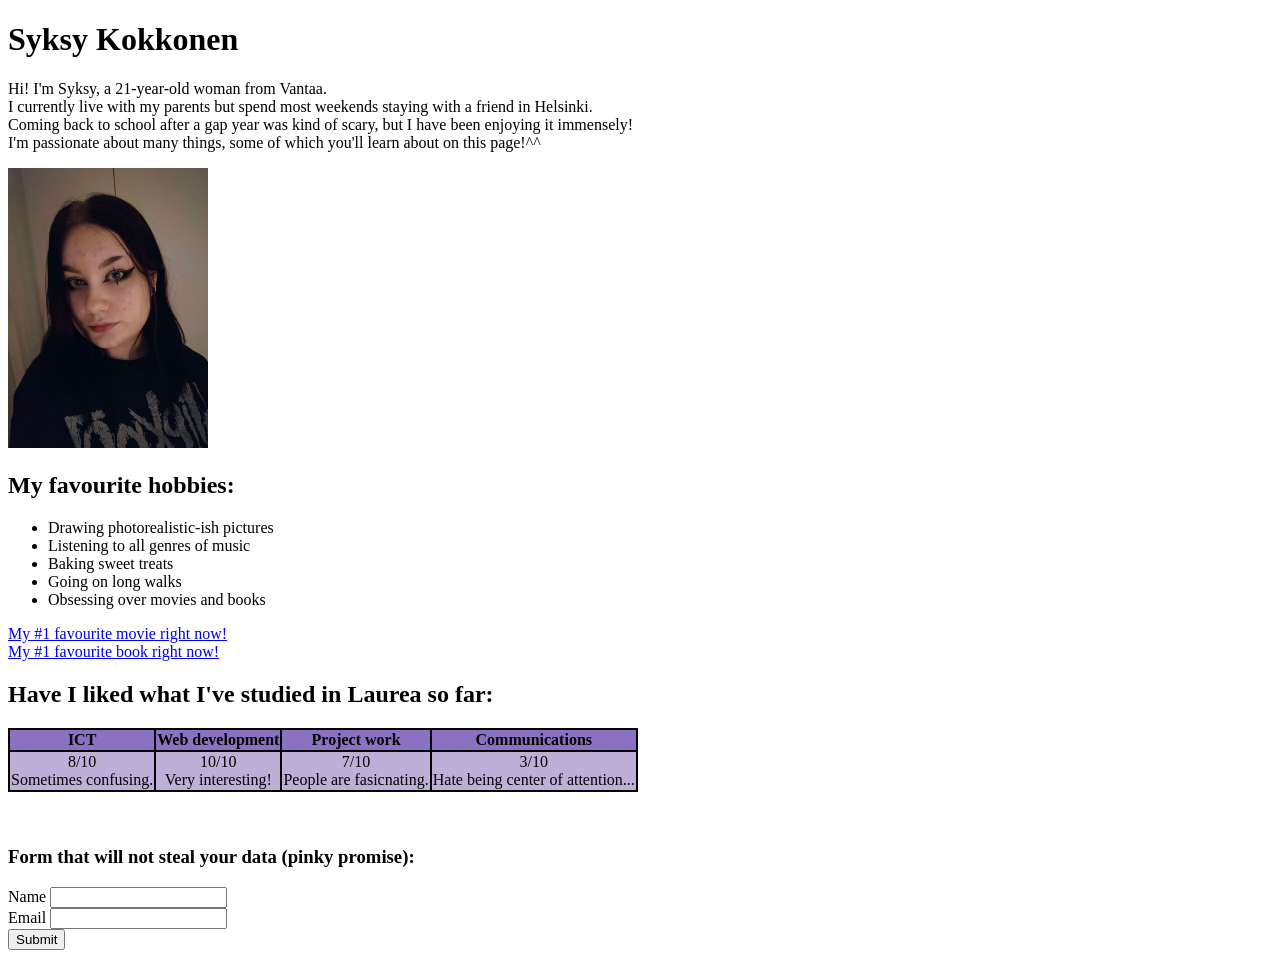
<file: WS01_HTML/index.html>
<!DOCTYPE html>
<html lang="en">

<head>
    <title>Syksy's 1st HTML page!</title>
</head>

<body>
    <h1>Syksy Kokkonen</h1>
    <p>
        Hi! I'm Syksy, a 21-year-old woman from Vantaa.<br>
        I currently live with my parents but spend most weekends staying with a friend in Helsinki. <br>
        Coming back to school after a gap year was kind of scary, but I have been enjoying it immensely!<br>
        I'm passionate about many things, some of which you'll learn about on this page!^^
    </p>
    <img src="./images/20260107_222701.jpg" alt="A picture of me!" style="width:200px; height:280px;">

<h2>My favourite hobbies:</h2>
<ul>
    <li>Drawing photorealistic-ish pictures</li>
    <li>Listening to all genres of music</li>
    <li>Baking sweet treats</li>
    <li>Going on long walks</li>
    <li>Obsessing over movies and books</li>
</ul>

<a href="https://www.imdb.com/title/tt27564844/?bypassRefViewPref=1">My #1 favourite movie right now!</a> <br>
<a href="https://en.wikipedia.org/wiki/The_King_in_Yellow">My #1 favourite book right now!</a>

<h2>Have I liked what I've studied in Laurea so far:</h2>
<table bgcolor="black">
    <tr bgcolor="#8c70c1">
        <th>ICT</th>
        <th>Web development</th>
        <th>Project work</th>
        <th>Communications</th>
    </tr>
    <tr bgcolor="#bdafd7" align="center">
        <td>8/10 <br>
        Sometimes confusing.</td>
        <td>10/10 <br>
        Very interesting!</td>
        <td>7/10 <br>
        People are fasicnating.</td>
        <td>3/10 <br>
        Hate being center of attention...</td>
    </tr>
</table>

<br><br>

<h3>Form that will not steal your data (pinky promise):</h3>

<form>
<label for="name">Name</label>
<input type="text" id="name" name="name"> <br>

<label for="email">Email</label>
<input type="email" id="email" name="email"> <br>

<input type="submit" value="Submit">
</form>

</body>
</html>
</file>
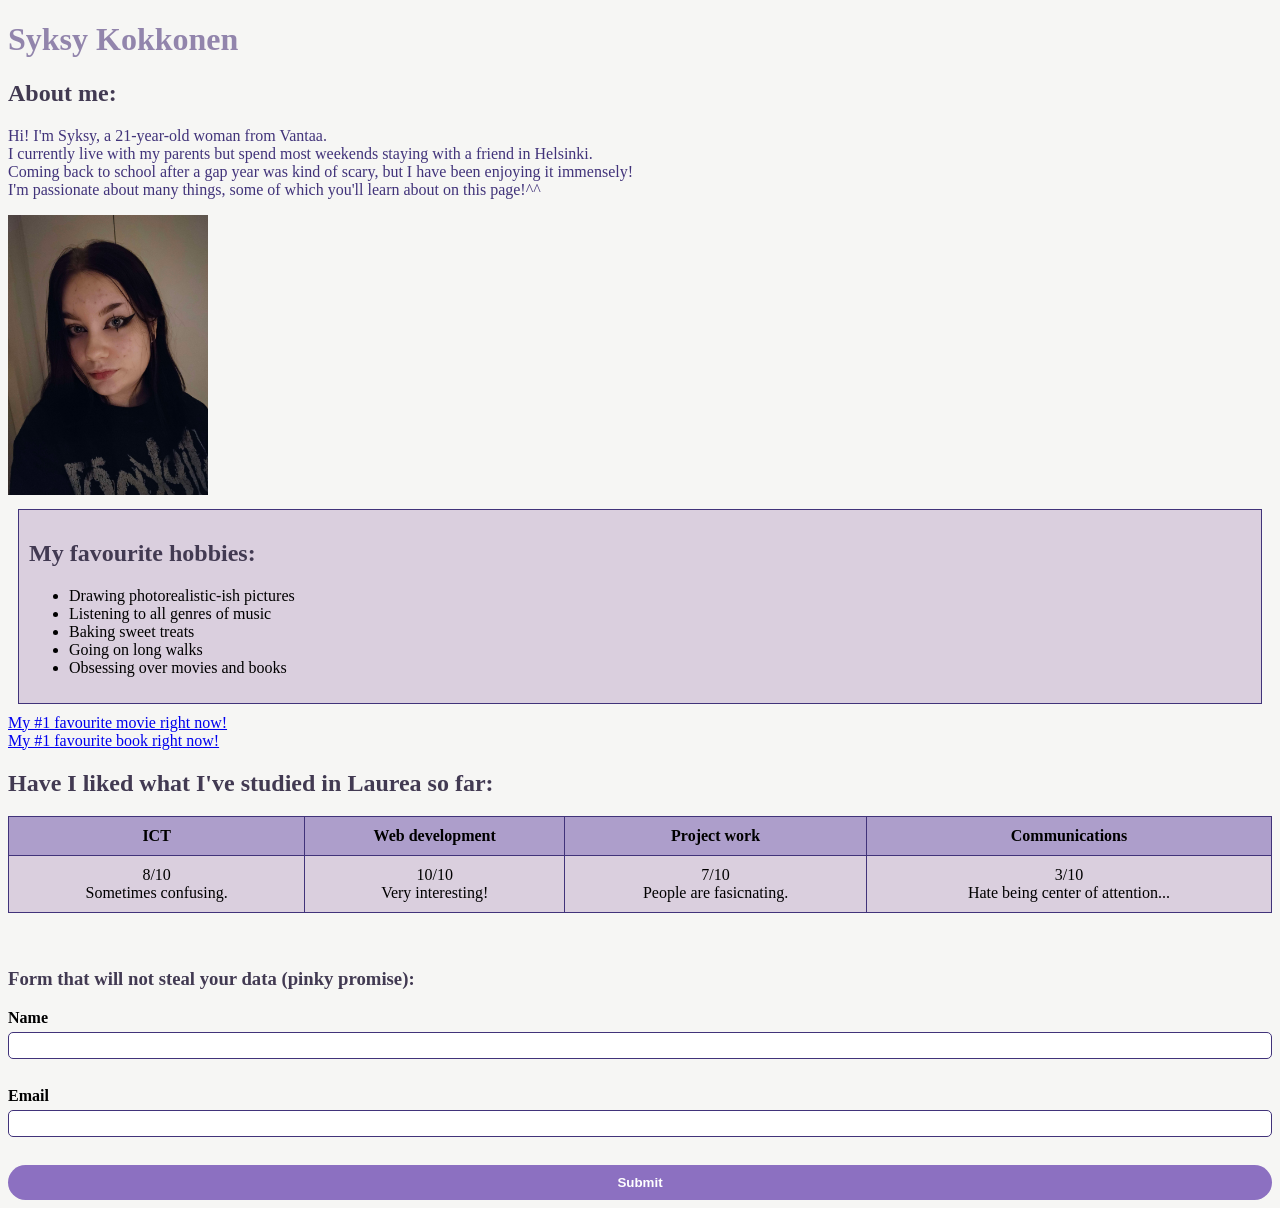
<file: WS02_CSS/index.html>
<!DOCTYPE html>
<html lang="en">

<head>
    <title>Syksy's 1st HTML page!</title>
    <style>
        h1 {
            color: #9285ac;
        }
    </style>
    <link rel="stylesheet" href="styles.css">
</head>

<body>
    <h1>Syksy Kokkonen</h1>
    <h2 style="color: #423a52;">About me:</h2>
    <p>
        Hi! I'm Syksy, a 21-year-old woman from Vantaa.<br>
        I currently live with my parents but spend most weekends staying with a friend in Helsinki. <br>
        Coming back to school after a gap year was kind of scary, but I have been enjoying it immensely!<br>
        I'm passionate about many things, some of which you'll learn about on this page!^^
    </p>
    <img src="./images/20260107_222701.jpg" alt="A picture of me!" style="width:200px; height:280px;">

<div class="hobbies">
    <h2>My favourite hobbies:</h2>
    <ul>
        <li>Drawing photorealistic-ish pictures</li>
        <li>Listening to all genres of music</li>
        <li>Baking sweet treats</li>
        <li>Going on long walks</li>
        <li>Obsessing over movies and books</li>
    </ul>
</div>

<a href="https://www.imdb.com/title/tt27564844/?bypassRefViewPref=1">My #1 favourite movie right now!</a> <br>
<a href="https://en.wikipedia.org/wiki/The_King_in_Yellow">My #1 favourite book right now!</a>

<h2>Have I liked what I've studied in Laurea so far:</h2>
<table>
    <tr>
        <th>ICT</th>
        <th>Web development</th>
        <th>Project work</th>
        <th>Communications</th>
    </tr>
    <tr>
        <td>8/10 <br>
        Sometimes confusing.</td>
        <td>10/10 <br>
        Very interesting!</td>
        <td>7/10 <br>
        People are fasicnating.</td>
        <td>3/10 <br>
        Hate being center of attention...</td>
    </tr>
</table>

<br><br>

<h3>Form that will not steal your data (pinky promise):</h3>

<form>
<label for="name">Name</label>
<input type="text" id="name" name="name"> <br>

<label for="email">Email</label>
<input type="email" id="email" name="email"> <br>

<input type="submit" value="Submit">
</form>

</body>
</html>
</file>
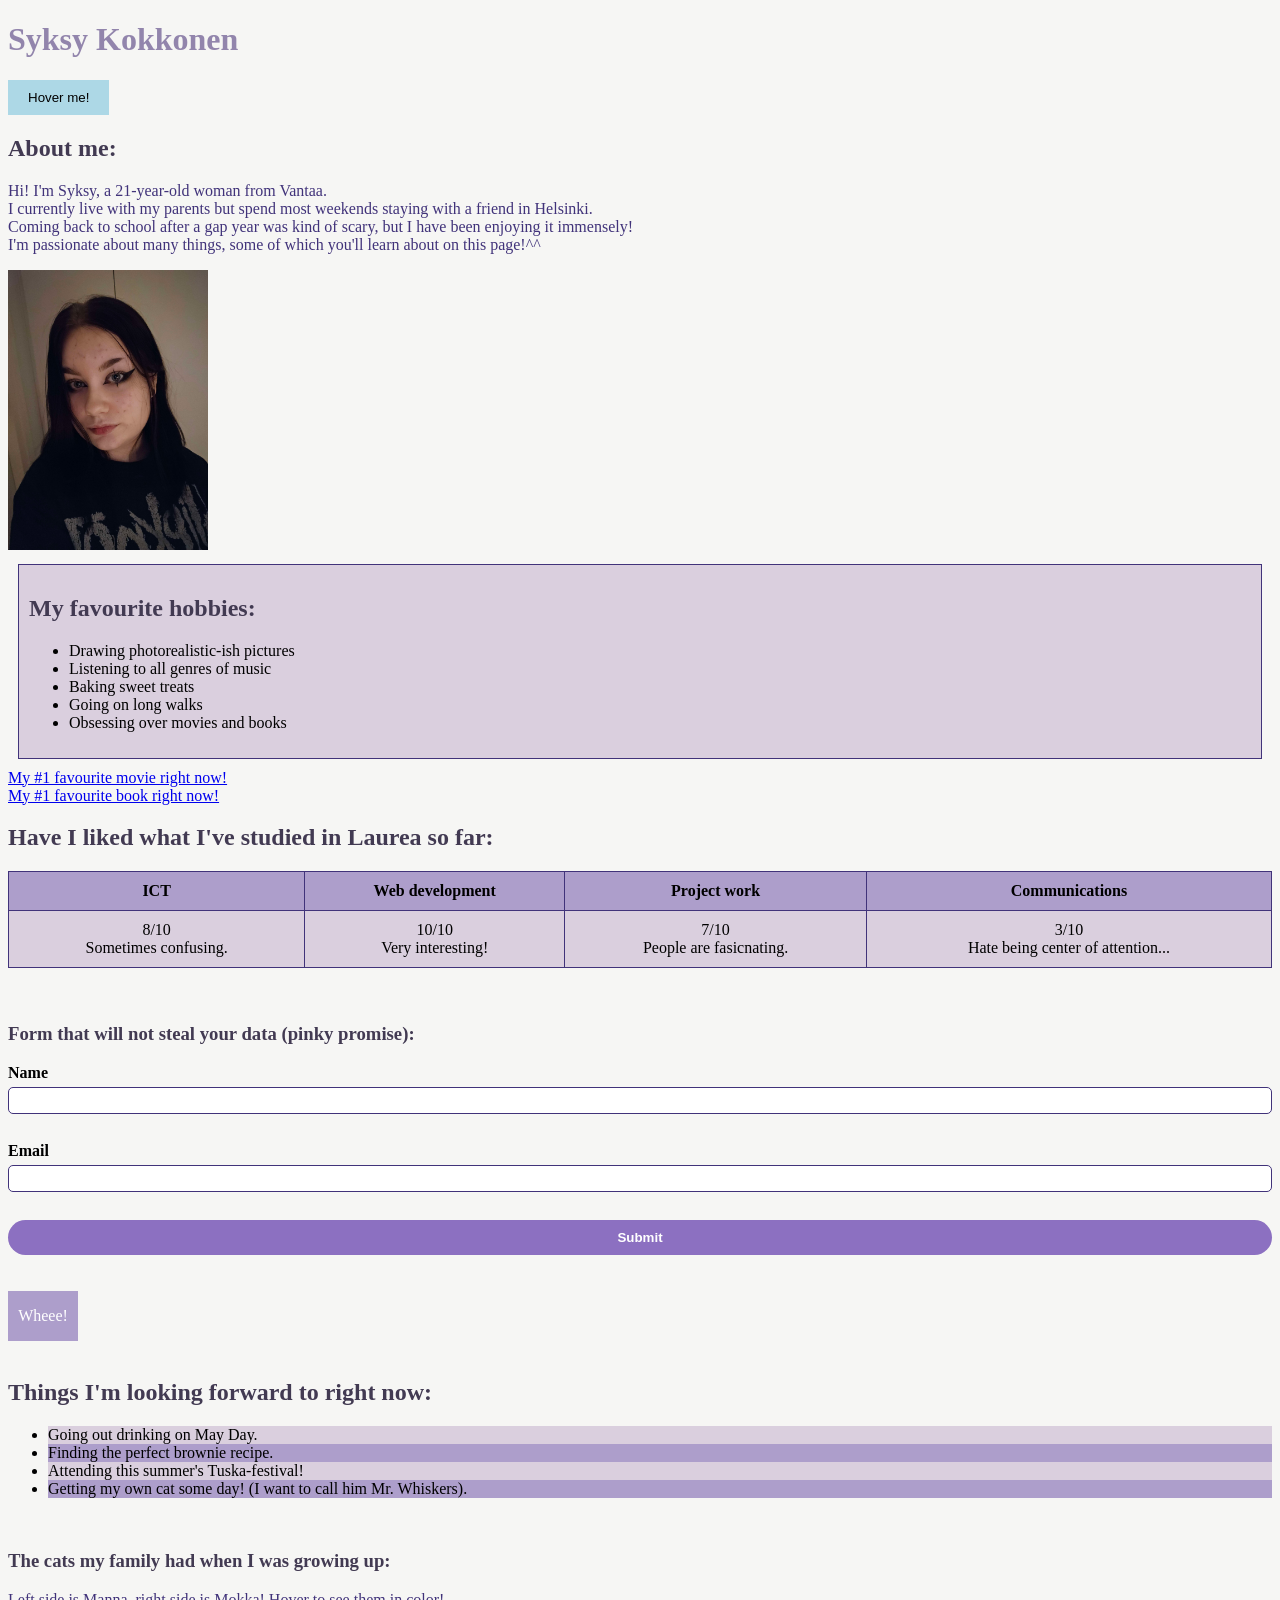
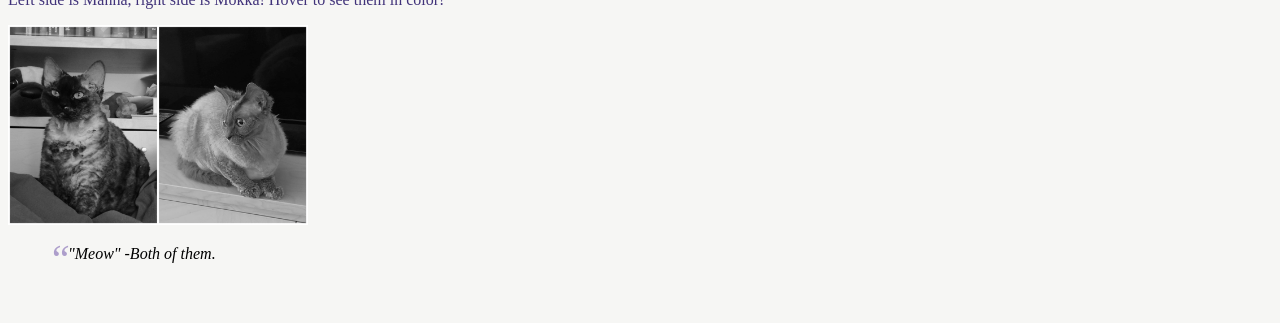
<file: WS03_CSS/index.html>
<!DOCTYPE html>
<html lang="en">

<head>
    <title>Syksy's 1st HTML page!</title>
    <style>
        h1 {
            color: #9285ac;
        }
    </style>
    <link rel="stylesheet" href="styles.css">
</head>

<body>
    <h1>Syksy Kokkonen</h1>
    <button class="transition-button">Hover me!</button>

    <h2 style="color: #423a52;">About me:</h2>
    <p>
        Hi! I'm Syksy, a 21-year-old woman from Vantaa.<br>
        I currently live with my parents but spend most weekends staying with a friend in Helsinki. <br>
        Coming back to school after a gap year was kind of scary, but I have been enjoying it immensely!<br>
        I'm passionate about many things, some of which you'll learn about on this page!^^
    </p>
    <img src="./images/20260107_222701.jpg" alt="A picture of me!" style="width:200px; height:280px;">

<div class="hobbies">
    <h2>My favourite hobbies:</h2>
    <ul>
        <li>Drawing photorealistic-ish pictures</li>
        <li>Listening to all genres of music</li>
        <li>Baking sweet treats</li>
        <li>Going on long walks</li>
        <li>Obsessing over movies and books</li>
    </ul>
</div>

<a href="https://www.imdb.com/title/tt27564844/?bypassRefViewPref=1">My #1 favourite movie right now!</a> <br>
<a href="https://en.wikipedia.org/wiki/The_King_in_Yellow">My #1 favourite book right now!</a>

<h2>Have I liked what I've studied in Laurea so far:</h2>
<table>
    <tr>
        <th>ICT</th>
        <th>Web development</th>
        <th>Project work</th>
        <th>Communications</th>
    </tr>
    <tr>
        <td>8/10 <br>
        Sometimes confusing.</td>
        <td>10/10 <br>
        Very interesting!</td>
        <td>7/10 <br>
        People are fasicnating.</td>
        <td>3/10 <br>
        Hate being center of attention...</td>
    </tr>
</table>

<br><br>

<h3>Form that will not steal your data (pinky promise):</h3>

<form>
<label for="name">Name</label>
<input type="text" id="name" name="name"> <br>

<label for="email">Email</label>
<input type="email" id="email" name="email"> <br>

<input type="submit" value="Submit">
</form>

<br><br>

<div class="animation-box">Wheee!</div>

<br>

<h2>Things I'm looking forward to right now:</h2>
<ul class="pseudo-list">
    <li>Going out drinking on May Day.</li>
    <li>Finding the perfect brownie recipe.</li>
    <li>Attending this summer's Tuska-festival!</li>
    <li>Getting my own cat some day! (I want to call him Mr. Whiskers).</li>
</ul>

<br>

<h3>The cats my family had when I was growing up:</h3>
<p>Left side is Manna, right side is Mokka! Hover to see them in color!</p>
<img src="./images/cat-collage.jpg" alt="Collage of 2 adorable cats." 
class="filter-image" style=" width:300px; height:200px;">

<blockquote class="quote">
    "Meow" -Both of them.
</blockquote>

<br><br>

</body>
</html>
</file>
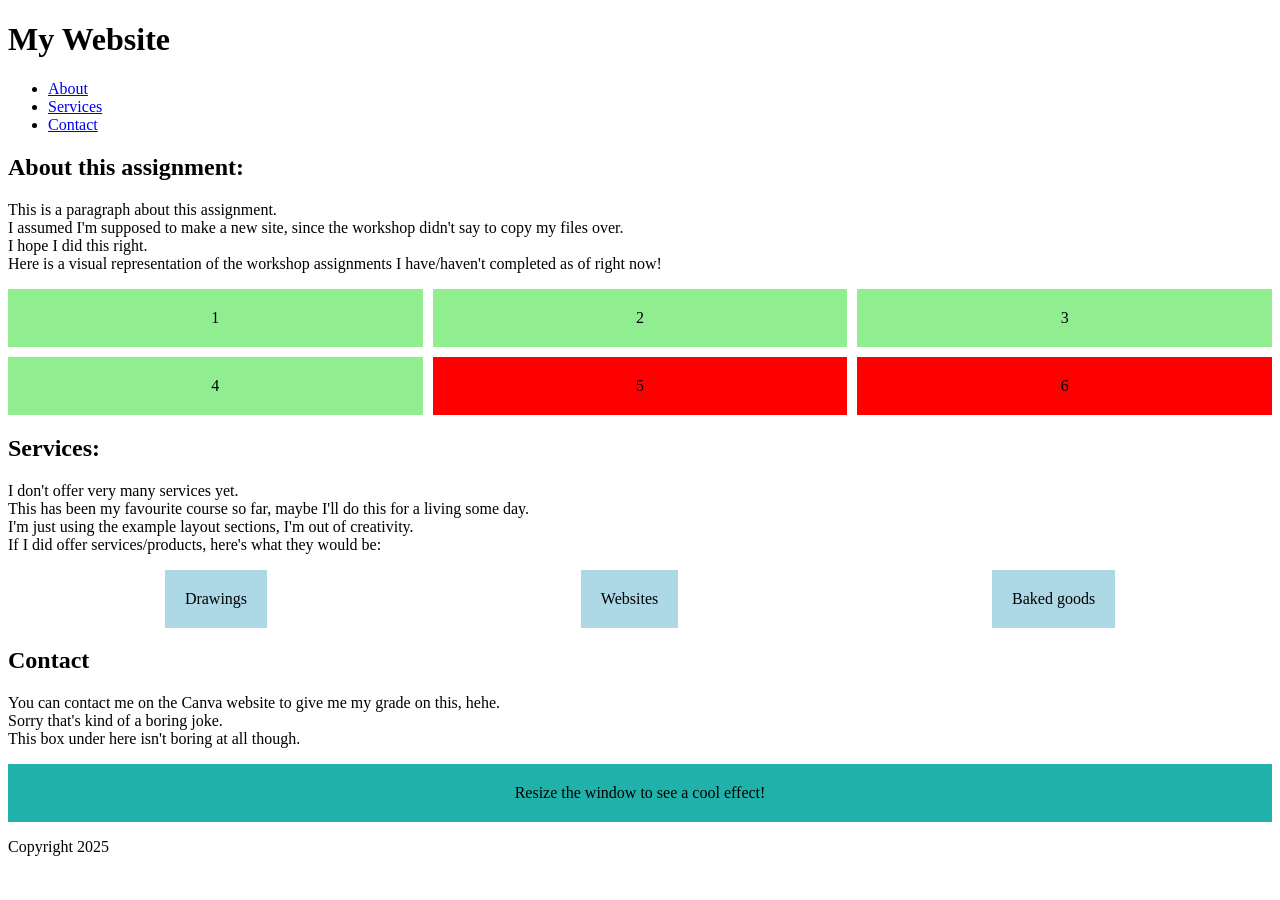
<file: WS04_PageLayout/index.html>
<!DOCTYPE html>
<html lang="en">

<head>
  <title>Syksy's Website</title>
  <link rel="stylesheet" href="styles.css">
</head>

<header>
  <h1>My Website </h1>
  <nav>
    <ul>
      <li><a href="#about">About</a></li>
      <li><a href="#services">Services</a></li>
      <li><a href="#contact">Contact</a></li>
    </ul>
  </nav>
</header>

<main>
  <section id="about">
    <h2>About this assignment:</h2>
    <p>This is a paragraph about this assignment. <br>
      I assumed I'm supposed to make a new site, since the workshop didn't say to copy my files over. <br>
      I hope I did this right. <br>
      Here is a visual representation of the workshop assignments I have/haven't completed as of right now!
    </p>

  <div class="grid-container">
    <div class="grid-item">1</div>
    <div class="grid-item">2</div>
    <div class="grid-item">3</div>
    <div class="grid-item">4</div>
    <div class="grid-item">5</div>
    <div class="grid-item">6</div>
  </div>
  </section>

  <section id="services">
    <h2>Services:</h2>
     <p>I don't offer very many services yet. <br>
       This has been my favourite course so far, maybe I'll do this for a living some day. <br>
       I'm just using the example layout sections, I'm out of creativity. <br>
      If I did offer services/products, here's what they would be:
      </p>
    
  <div class="flex-container">
    <div class="box">Drawings</div>
    <div class="box">Websites</div>
    <div class="box">Baked goods</div>
  </div>
  </section>

  <section id="contact">
    <h2>Contact</h2>
    <p>You can contact me on the Canva website to give me my grade on this, hehe. <br>
      Sorry that's kind of a boring joke. <br>
      This box under here isn't boring at all though. 
    </p>

    <div class="responsive-box">Resize the window to see a cool effect!</div>
  </section>
</main>

<footer>
  <p>Copyright 2025</p>
</footer>

</html>
</file>
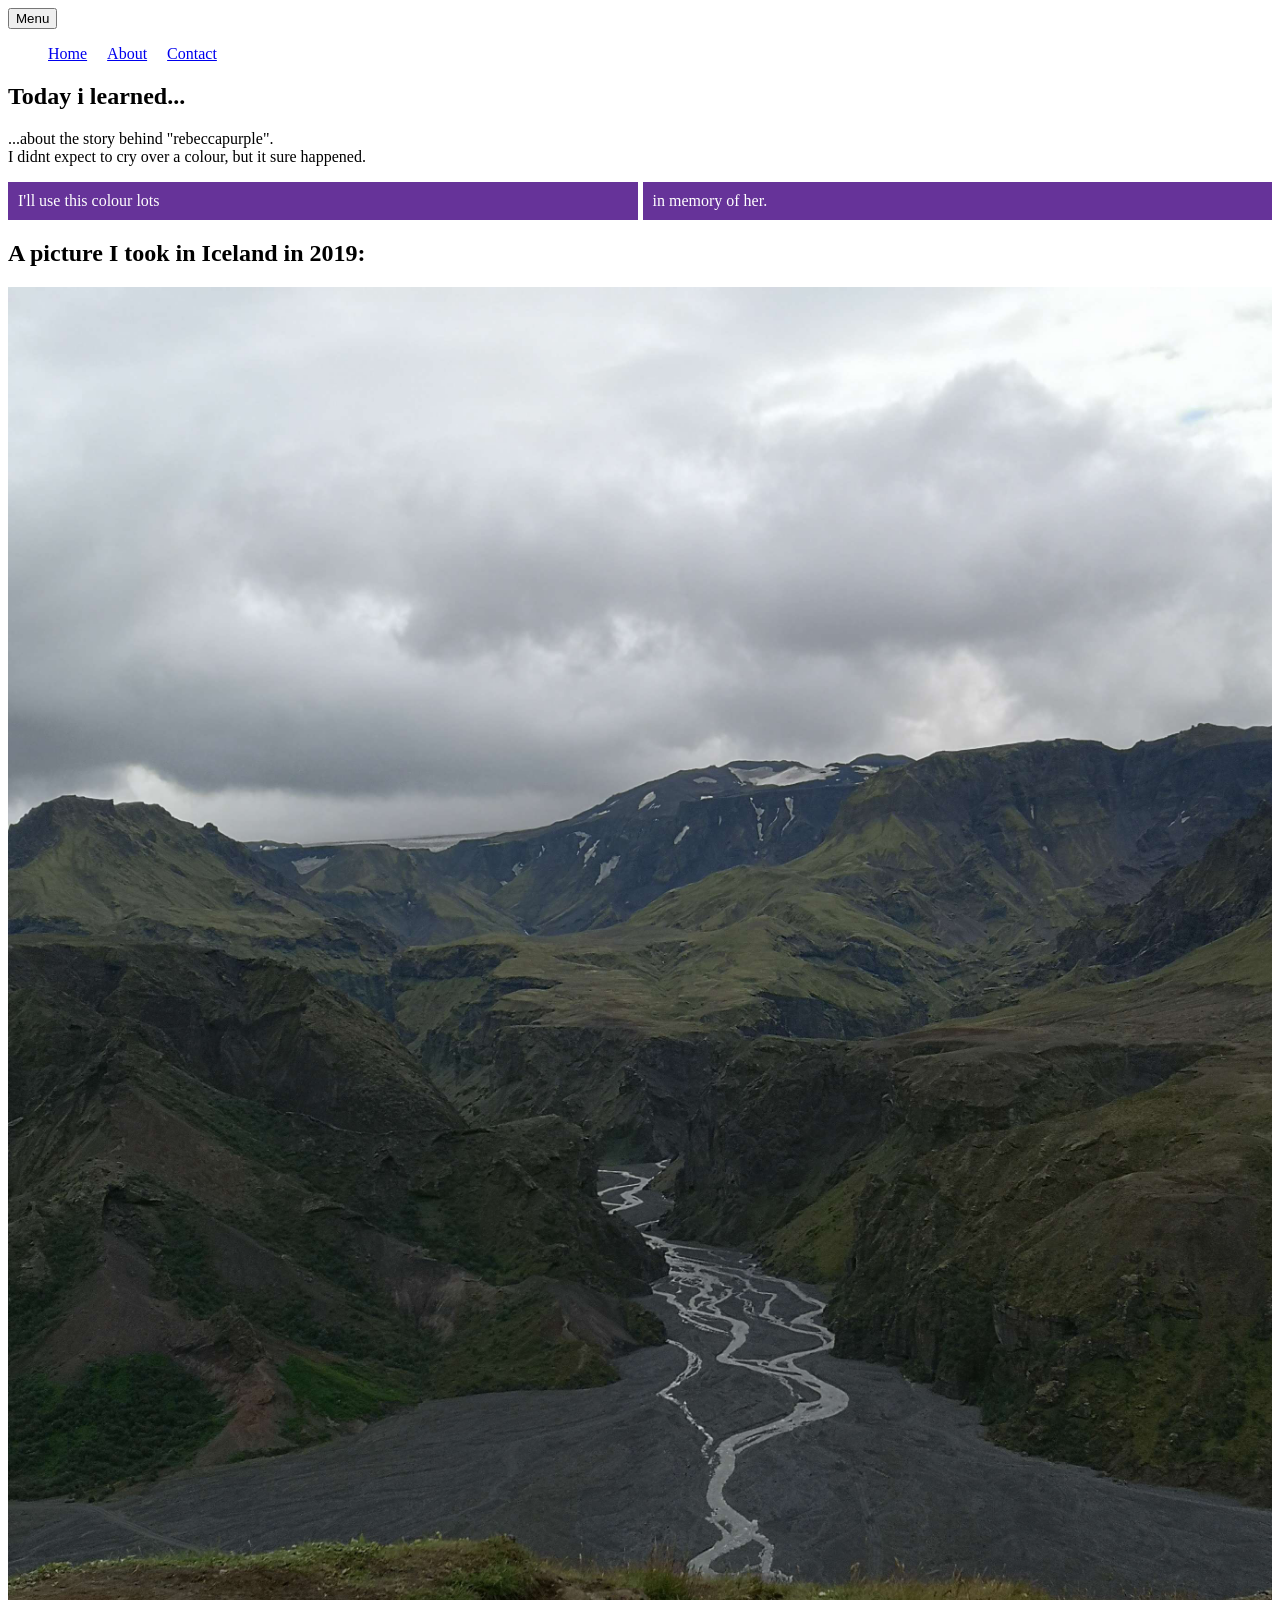
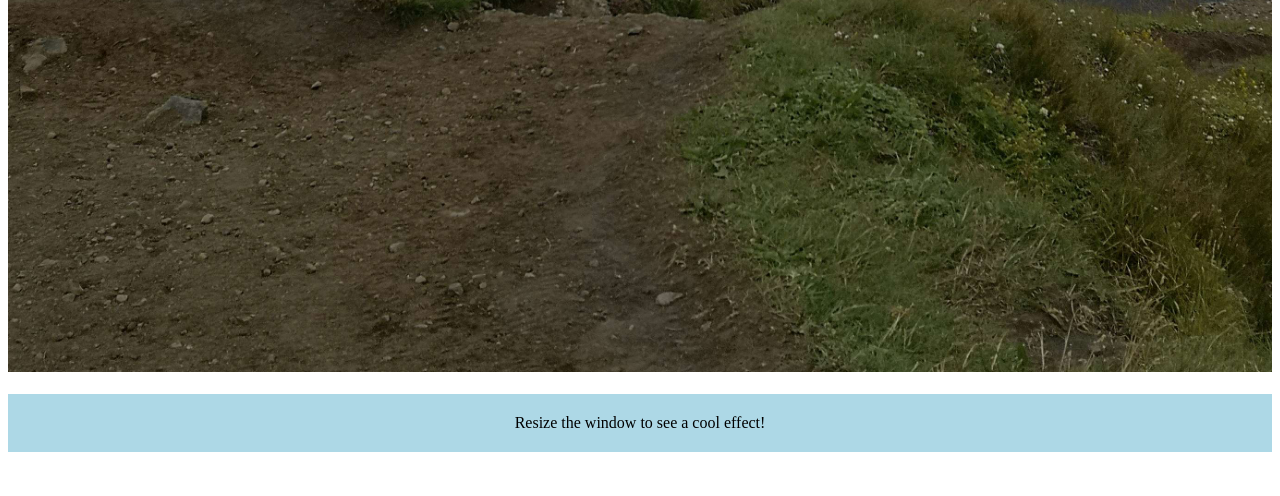
<file: WS05_RespDesign/index.html>
<!DOCTYPE html>
<html lang="en">
<head>
    <meta charset="UTF-8">
    <meta name="viewport" content="width=device-width, initial-scale=1.0">
    <title>Responsive Website</title>
    <link rel="stylesheet" href="styles.css">
</head>

<body>

<nav class="responsive-nav">
    <button class="menu-toggle">Menu</button>
    <ul class="nav-list">
        <li><a href="#">Home</a></li>
        <li><a href="#">About</a></li>
        <li><a href="#">Contact</a></li>
    </ul>
</nav>

<h2>Today i learned...</h2>
<p> ...about the story behind "rebeccapurple". <br>
    I didnt expect to cry over a colour, but it sure happened.
</p>
    
<div class="responsive-container">
    <div class="column">I'll use this colour lots</div>
    <div class="column">in memory of her.</div>
</div>

<h2>A picture I took in Iceland in 2019:</h2>

<img src="./images/iceland2019.jpg" alt="Icelandic mountains" class="responsive-image">
<br> <br>

<div class="media-query-box">Resize the window to see a cool effect!</div>

<br><br>

</body>

</html>
</file>
<file: WS02_CSS/styles.css>
body {
    background-color: #f6f6f4;
}

h1 {
    font-size:2em;
}

h2, h3 {
    color: #423a52;
}

p {
    color: #41337A;
}

.hobbies { 
    padding: 10px;
    margin: 10px;
    background-color: #dacfde;
    border: 1px solid #41337A;
}

table {
    width: 100%;
    border-collapse: collapse;
}

th, td {
    border: 1px solid #41337A;
    padding: 10px;
    text-align: center;
}

th {
    background-color: #ad9ecb;
}

td {
    background-color: #dacfde;
}

form {
    display: flex;
    flex-direction: column;
    gap: 5px;
}

label {
    font-weight: bold;
}

input[type="text"], input[type="email"] {
    padding: 5px;
    border: 1px solid #41337A;
    border-radius: 5px;
}

input[type="submit"] {
    background-color: #8c70c1;
    color: white;
    font-weight: bold;
    padding: 10px;
    border: none;
    border-radius: 20px;
    cursor: pointer;
}

input[type="submit"]:hover {
    background-color: #7e66aa;
}
</file>
<file: WS03_CSS/styles.css>
/* beginning of WS02 contents */

body {
    background-color: #f6f6f4;
}

h1 {
    font-size:2em;
}

h2, h3 {
    color: #423a52;
}

p {
    color: #41337A;
}

.hobbies { 
    padding: 10px;
    margin: 10px;
    background-color: #dacfde;
    border: 1px solid #41337A;
}

table {
    width: 100%;
    border-collapse: collapse;
}

th, td {
    border: 1px solid #41337A;
    padding: 10px;
    text-align: center;
}

th {
    background-color: #ad9ecb;
}

td {
    background-color: #dacfde;
}

form {
    display: flex;
    flex-direction: column;
    gap: 5px;
}

label {
    font-weight: bold;
}

input[type="text"], input[type="email"] {
    padding: 5px;
    border: 1px solid #41337A;
    border-radius: 5px;
}

input[type="submit"] {
    background-color: #8c70c1;
    color: white;
    font-weight: bold;
    padding: 10px;
    border: none;
    border-radius: 20px;
    cursor: pointer;
}

input[type="submit"]:hover {
    background-color: #7e66aa;
}

/* Beginning of WS03 contents */

.transition-button {
    background-color: lightblue;
    padding: 10px 20px;
    border: none;
    cursor: pointer;
    transition: background-color 1s ease;
}

.transition-button:hover {
    background-color: lightcoral;
}

.animation-box {
    width: 70px;
    height: 50px;
    background-color: #ad9ecb;
    position: relative;
    animation: move 2s infinite alternate;

    display: flex;
    align-items: center;
    justify-content: center;
    color: white;
}

@keyframes move {
    from {
        left: 0;
    }
    to {
        left: 100px;
    }
}

.pseudo-list li:nth-child(odd) {
    background-color: #dacfde;
}

.pseudo-list li:nth-child(even) {
    background-color: #ad9ecb;
}

.filter-image {
    filter: grayscale(100%);
    transition: filter 1s ease;
}

.filter-image:hover {
    filter: grayscale(0%);
}

.quote {
    position: relative;
    padding-left: 20px;
    font-style: italic;
}

.quote::before {
    content: "\201C";
    font-size: 40px;
    position: absolute;
    left: 0;
    top: -10px;
    color: #ad9ecb;
}
</file>
<file: WS04_PageLayout/styles.css>
.grid-container {
    display: grid;
    grid-template-columns: repeat(3, 1fr);
    grid-gap: 10px;
}

.grid-item:nth-child(1),
.grid-item:nth-child(2),
.grid-item:nth-child(3),
.grid-item:nth-child(4) {
    background-color: lightgreen;
    padding: 20px;
    text-align: center;
}

.grid-item:nth-child(5),
.grid-item:nth-child(6) {
    background-color: red;
    padding: 20px;
    text-align: center;
}

.flex-container {
    display: flex;
    justify-content: space-around;
    align-items: center;
}

.box {
    background-color: lightblue;
    padding: 20px;
    text-align: center;
}

.responsive-box {
    padding: 20px;
    text-align: center;
}

@media (max-width: 600px) {
    .responsive-box {
        background-color: lightcoral;
    }
}

@media (min-width: 601px) {
    .responsive-box {
        background-color: lightseagreen;
    }
}
</file>
<file: WS05_RespDesign/styles.css>
.responsive-container {
    display: flex;
    flex-wrap: wrap;
    gap: 5px;
}

.column {
    background-color: rebeccapurple;
    color: white;
    flex: 1;
    padding: 10px;
}

@media (max-width: 600px) {
    .column {
        flex: 100%
    }
}

.responsive-image {
    max-width: 100%;
    height: auto;
}

.media-query-box {
    padding: 20px;
    text-align: center;
}

@media (max-width: 600px) {
    .media-query-box {
        background-color: lightcoral;
    }
}

@media (min-width: 601px) {
    .media-query-box {
        background-color: lightblue;
    }
}

.responsive-nav .nav-list {
    display: flex;
    list-style: none;
    gap: 20px;
}

@media (max-width: 600px) {
    .responsive-nav .nav-list {
        display: none
    }

    .responsive-nav .menu-toggle {
        display: block
    }
}
</file>
